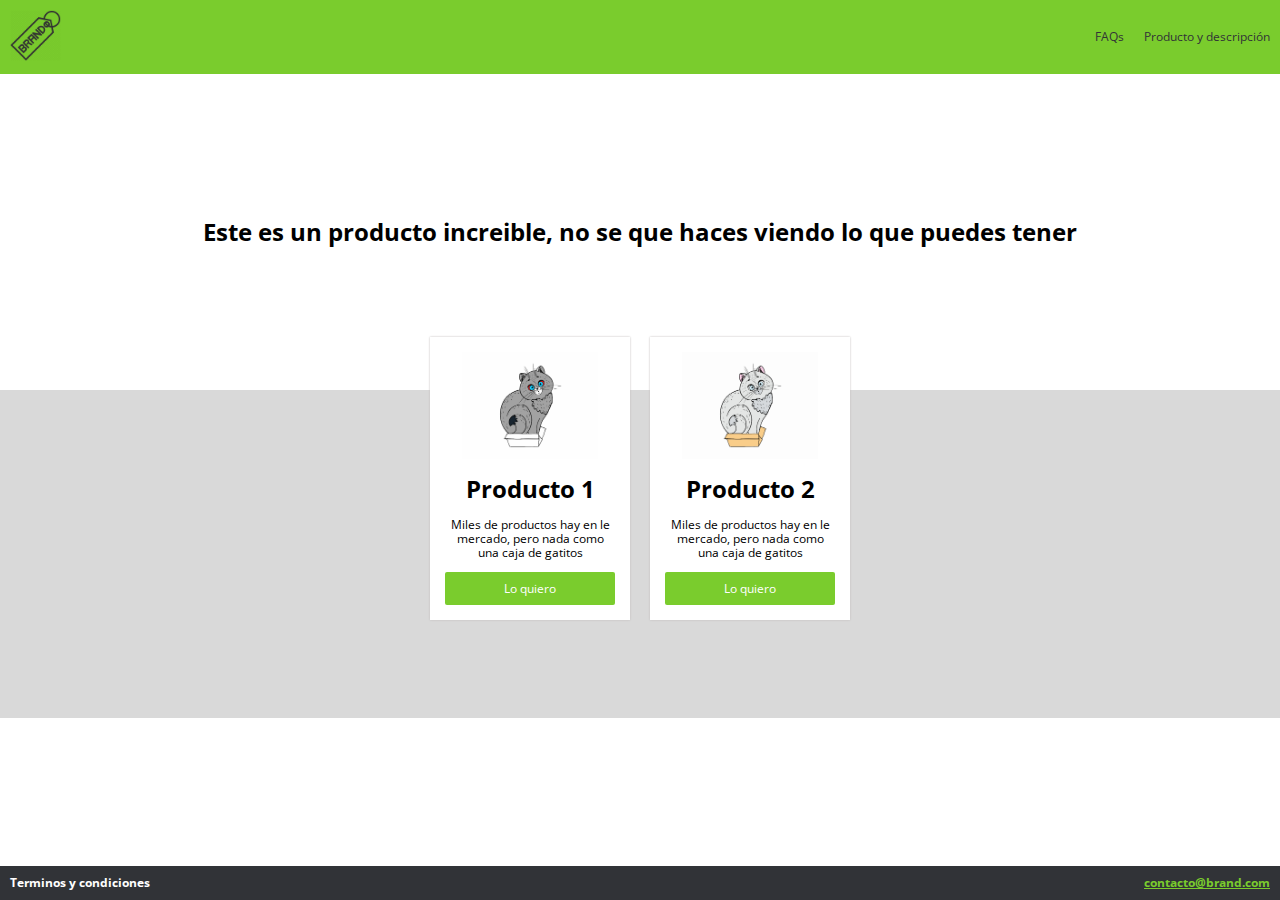
<file: index.html>
<!DOCTYPE html>
<html lang="es">
<head>
    <meta charset="UTF-8">
    <meta name="viewport" content="width=device-width, initial-scale=1.0">
    <meta http-equiv="X-UA-Compatible" content="ie=edge">
    <link rel="stylesheet" href="css/normalize.css">
    <link rel="stylesheet" href="css/estilos.css">
    <link rel="stylesheet" href="css/mobile.css">
    <link rel="stylesheet" href="css/animation.css">
    <title>BRAND</title>
</head>
<body>

    <!-- Aqui empieza el NavBar-->
    <nav class="fadeInDown">
        <div class="brand_image">
            <a href="index.html"><img src="images/logo.png" alt="Logo" style="width: 10%"></a>
        </div>
        <div class="nav_options">
            <ul>
                <li><a href="#">FAQs</a></li>
                <li><a href="producto.html">Producto y descripción</a></li>
            </ul>
        </div>
    </nav>
    <!-- Aqui termina el NavBar -->

    <div class="main_section fadeIn">
        <h1>Este es un producto increible, no se que haces viendo lo que puedes tener</h1>
    </div>

    <div class="products ">
        <div class="product fadeInUp">
            <div class="content">
                <div class="img_content">
                    <img src="images/p1.jpg" alt="" >
                </div>
                <h1>Producto 1</h1>
                <p>Miles de productos hay en le mercado, pero nada como una caja de gatitos</p>
                <a href="venta.html"><button href="" class="main_button">Lo quiero</button></a>
            </div>
        </div>

        <div class="product fadeInUp">
            <div class="content">
                <div class="img_content">
                    <img src="images/p2.jpg" alt="" >
                </div>
                <h1>Producto 2</h1>
                <p>Miles de productos hay en le mercado, pero nada como una caja de gatitos</p>
                <a href="venta.html"><button href="" class="main_button">Lo quiero</button></a>
            </div>
        </div>
    </div>

    <!-- Inicio del footer -->
    <footer>
        <div class="option"><b>Terminos y condiciones</b></div>
        <div class="option contact"><b><a href="mailto:contacto@brand.com">contacto@brand.com</a></b></div>
    </footer>
    <!-- Fin del footer -->
</body>
</html>
</file>
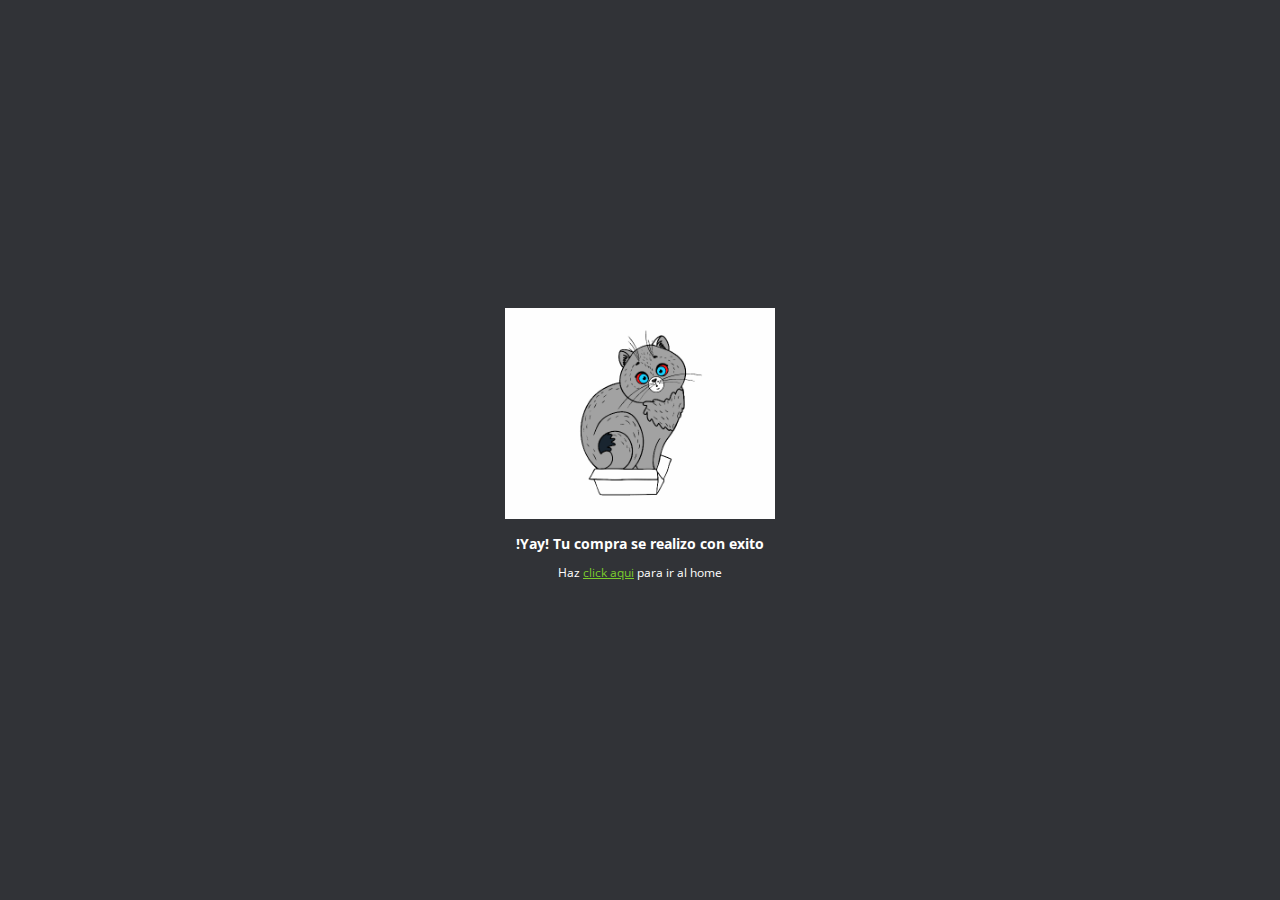
<file: exito.html>
<!DOCTYPE html>
<html lang="es">
<head>
    <meta charset="UTF-8">
    <meta name="viewport" content="width=device-width, initial-scale=1.0">
    <meta http-equiv="X-UA-Compatible" content="ie=edge">
    <link rel="stylesheet" href="css/normalize.css">
    <link rel="stylesheet" href="css/estilos.css">
    <link rel="stylesheet" href="css/animation.css">
    <link rel="stylesheet" href="css/paypal.css">
    <title>Exito</title>
</head>
<body>
    <div class="content_paypal">
        <img src="images/p1.jpg" alt="">
        <h3>!Yay! Tu compra se realizo con exito</h3>
        <p>Haz <a href="index.html">click aqui</a> para ir al home</p>
    </div>
</body>
</html>
</file>
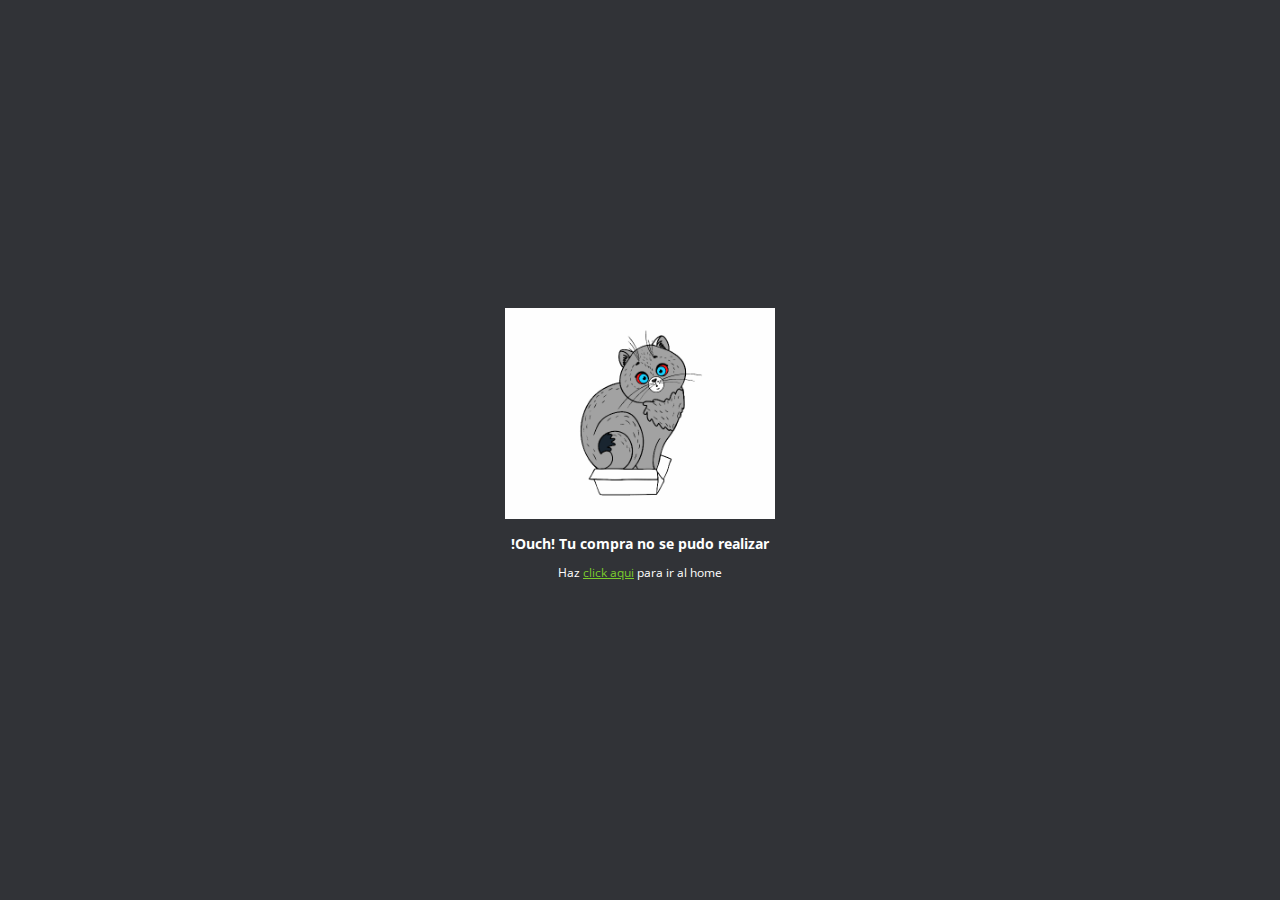
<file: falla.html>
<!DOCTYPE html>
<html lang="es">
<head>
    <meta charset="UTF-8">
    <meta name="viewport" content="width=device-width, initial-scale=1.0">
    <meta http-equiv="X-UA-Compatible" content="ie=edge">
    <link rel="stylesheet" href="css/normalize.css">
    <link rel="stylesheet" href="css/estilos.css">
    <link rel="stylesheet" href="css/animation.css">
    <link rel="stylesheet" href="css/paypal.css">
    <title>Falla</title>
</head>
<body>
    <div class="content_paypal">
        <img src="images/p1.jpg" alt="">
        <h3>!Ouch! Tu compra no se pudo realizar</h3>
        <p>Haz <a href="index.html">click aqui</a> para ir al home</p>
    </div>
</body>
</html>
</file>
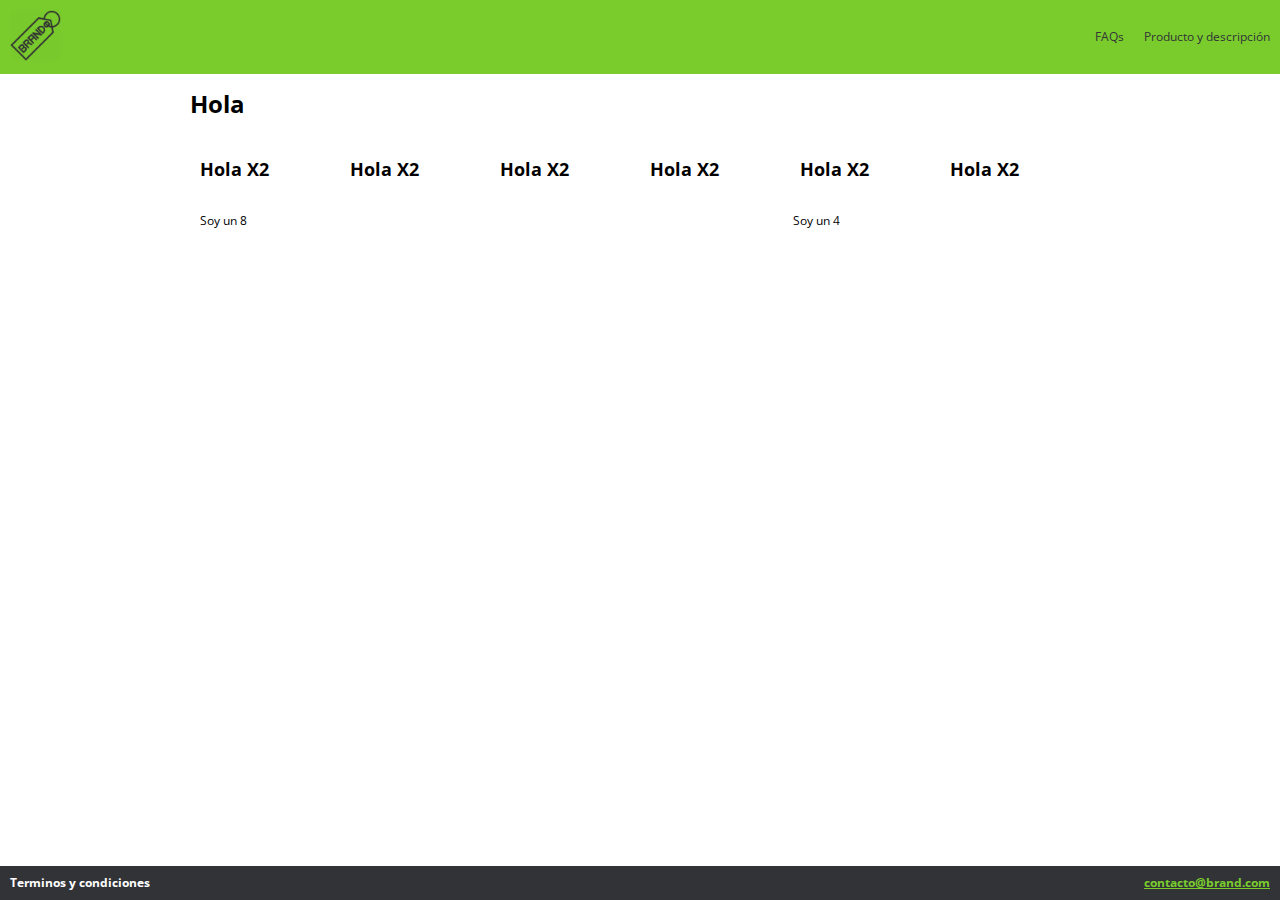
<file: producto.html>
<!DOCTYPE html>
<html lang="es">
<head>
    <meta charset="UTF-8">
    <meta name="viewport" content="width=device-width, initial-scale=1.0">
    <meta http-equiv="X-UA-Compatible" content="ie=edge">
    <link rel="stylesheet" href="css/grid.css">
    <link rel="stylesheet" href="css/animation.css">
    <link rel="stylesheet" href="css/normalize.css">
    <link rel="stylesheet" href="css/estilos.css">
    <link rel="stylesheet" href="css/mobile.css">
    
    <title>BRAND</title>
</head>
<body>

    <!-- Aqui empieza el NavBar-->
    <nav class="fadeInDown">
        <div class="brand_image">
            <a href="index.html"><img src="images/logo.png" alt="Logo" style="width: 10%"></a>
        </div>
        <div class="nav_options">
            <ul>
                <li><a href="#">FAQs</a></li>
                <li><a href="producto.html">Producto y descripción</a></li>
            </ul>
        </div>
    </nav>
    <!-- Aqui termina el NavBar -->
    <!-- Empiezan los elementos -->
    <div class="container">
        <h1>Hola</h1>
        <div class="row">
            <div class="col-2"><h2>Hola X2</h2></div>
            <div class="col-2"><h2>Hola X2</h2></div>
            <div class="col-2"><h2>Hola X2</h2></div>
            <div class="col-2"><h2>Hola X2</h2></div>
            <div class="col-2"><h2>Hola X2</h2></div>
            <div class="col-2"><h2>Hola X2</h2></div>
        </div>

        <div class="row">
            <div class="col-8">Soy un 8</div>
            <div class="col-4">Soy un 4</div>
        </div>
    </div>
    <!-- Terminan los elementos -->
    <!-- Inicio del footer -->
    <footer>
        <div class="option"><b>Terminos y condiciones</b></div>
        <div class="option contact"><b><a href="mailto:contacto@brand.com">contacto@brand.com</a></b></div>
    </footer>
    <!-- Fin del footer -->
</body>
</html>
</file>
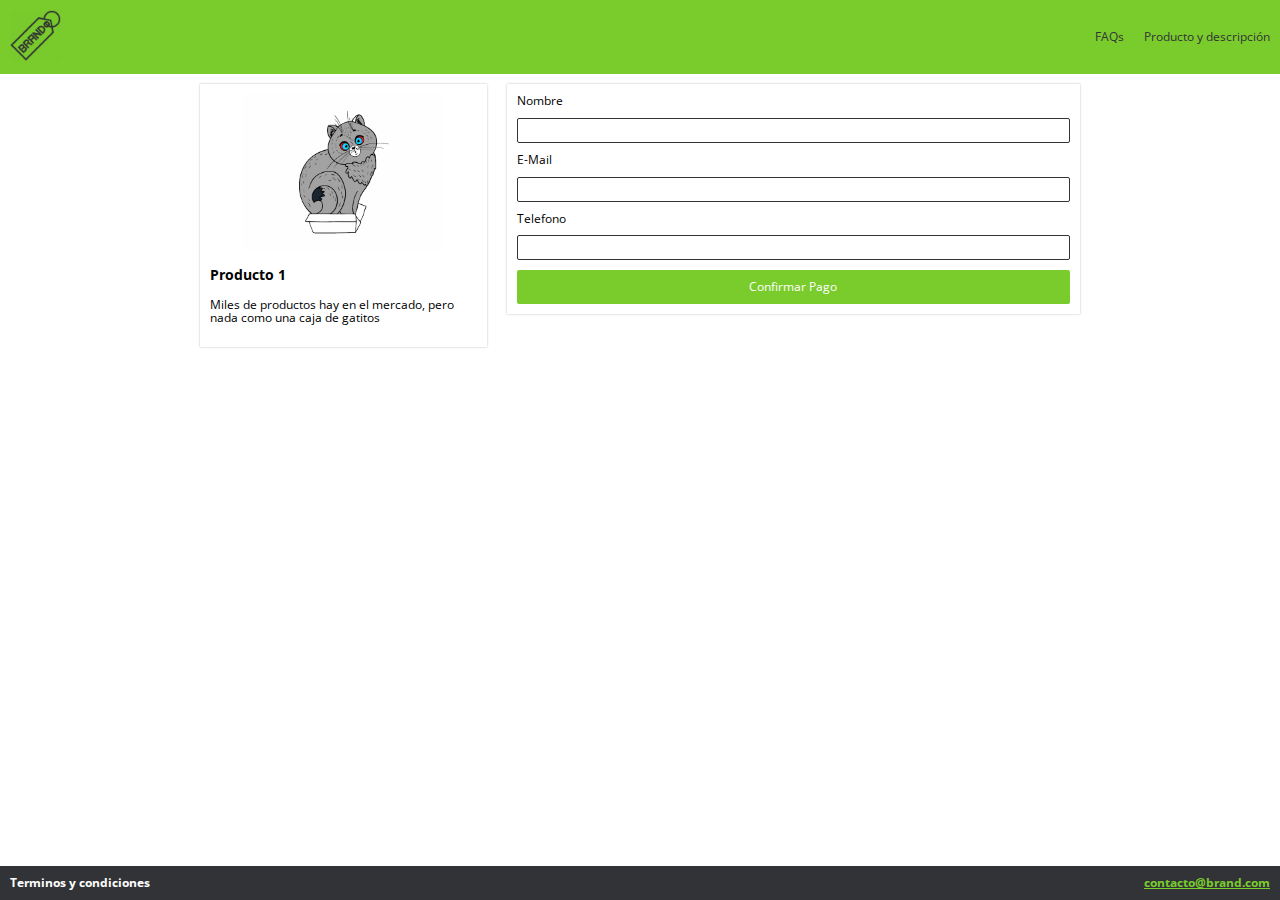
<file: venta.html>
<!DOCTYPE html>
<html lang="es">
<head>
    <meta charset="UTF-8">
    <meta name="viewport" content="width=device-width, initial-scale=1.0">
    <meta http-equiv="X-UA-Compatible" content="ie=edge">
    <link rel="stylesheet" href="css/grid.css">
    <link rel="stylesheet" href="css/animation.css">
    <link rel="stylesheet" href="css/normalize.css">
    <link rel="stylesheet" href="css/estilos.css">
    <link rel="stylesheet" href="css/mobile.css">
    
    <title>VENTA</title>
</head>
<body>

    <!-- Aqui empieza el NavBar-->
    <nav class="fadeInDown">
        <div class="brand_image">
            <a href="index.html"><img src="images/logo.png" alt="Logo" style="width: 10%"></a>
        </div>
        <div class="nav_options">
            <ul>
                <li><a href="#">FAQs</a></li>
                <li><a href="producto.html">Producto y descripción</a></li>
            </ul>
        </div>
    </nav>
    <!-- Aqui termina el NavBar -->
    <!-- Empiezan los elementos -->
    <div class="container">
        <div class="row">
            <div class="col-4">
                <div class="modulo_pago">
                    <div class="modulo_pago_imagen">
                        <img src="images/p1.jpg" alt="">
                    </div>
                    <h3>Producto 1</h3>
                    <p>Miles de productos hay en el mercado, pero nada como una caja de gatitos</p>
                </div>
            </div>
            <div class="col-8">
                <div class="modulo_pago">
                    <form action="">
                        <label for="name">Nombre</label>
                        <br>
                        <input type="text" placeholder="" name="name" class="data">
                        <br>
                        <label for="email">E-Mail</label>
                        <br>
                        <input type="text" placeholder="" name="email" class="data">
                        <br>
                        <label for="phone">Telefono</label>
                        <br>
                        <input type="text" placeholder="" name="phone" class="data">
                        <br>
                        <input type="submit" class="main_button" name="submit" value="Confirmar Pago">
                    </form>
                </div>
            </div>
        </div>
    </div>
    <!-- Terminan los elementos -->
    <!-- Inicio del footer -->
    <footer>
        <div class="option"><b>Terminos y condiciones</b></div>
        <div class="option contact"><b><a href="mailto:contacto@brand.com">contacto@brand.com</a></b></div>
    </footer>
    <!-- Fin del footer -->
</body>
</html>
</file>
<file: css/estilos.css>
@import url('https://fonts.googleapis.com/css?family=Open+Sans&display=swap');
/* Variables */
:root{
    --green-color: #7ACC2D;
    --white-color: white;
    --black-color: #313337;
    /* Tipografia */
    --normal: 12px;
    /* Espaciado */
    --space: 10px;
    /* Box Shadow */
    --box: 0 0 2px #c1bcbc;
}


/* CSS */
html{
    min-height: 100%;
    position: relative;
}

html,body{
    padding: 0px;
    margin: 0px;
    font-size: var(--normal);
    font-family: 'Open Sans', sans-serif;
    
}

.products img{
    display: block; 
    margin: 0 auto;
    max-width: 100%;
    width: 80%;
}

label{
    font-size: var(--normal);
}

/* NAVBAR */

nav{
    display: flex;
    background-color: var(--green-color);
    padding: var(--space);
    color: var(--white-color);
    justify-content: space-between;
    align-items: center;
}

nav ul{
    display: flex;
}

nav li{
    padding-left: 20px;
    list-style: none;
}

nav li a{
    color: var(--black-color);
    text-decoration: none;
}

nav li a:hover{
    color: var(--white-color);
}

/* Main Section */

.main_section{
    padding: 10%;
    text-align: center;
}

/* PRODUCTOS */
.products{
    background-image: url("../images/curve.png");
    height: 200px;
    background-size: cover;
    background-position: center top;
    padding: 5%;
    display: flex;
    justify-content: center;
    align-items: center;
}

.product{
    padding: var(--space);
    margin-top: -150px;
    max-width: 200px;
    
}

.product .content{
    background-color: var(--white-color);
    padding: 15px;
    box-shadow:var(--box);
    text-align: center;
}

.img_content{
    text-align: center;
}

.main_button{
    background-color: var(--green-color);
    width: 100%;
    padding: var(--space);
    font-size: var(--normal);
    color: var(--white-color);
    border: 0;
    cursor: pointer;
    border-radius: 2px;
}

.main_button:hover{
    background-color: #5e9e22;
}

/* VENTA */
.modulo_pago{
    background-color: var(--white-color);
    box-shadow: var(--box);
    padding: var(--space);
}

.modulo_pago_imagen{
    text-align: center;
}

.modulo_pago_imagen img{
    max-width: 200px;
}

.data{
    width: 100%;
    height: 25px;
    margin-top: var(--space);
    margin-bottom: var(--space);
    border-radius: 2px;
    border: 1px solid var(--black-color);
    box-sizing: border-box;
}


/* FOOTER */
footer{
    display: flex;
    background-color: var(--black-color);
    padding: var(--space);
    color: var(--white-color);
    justify-content: space-between;
    font-size: var(--normal);
    position: absolute;
    bottom: 0;
    width: 100%;
    box-sizing: border-box;
}

.contact a{
    color: var(--green-color);
}
</file>
<file: css/mobile.css>
@media (max-width: 600px){
    .products{
        display: inherit;
        height: auto;
    }

    .product{
        margin-top: auto;
    }

    .main_section{
        padding: 4%;
    }
}
</file>
<file: css/animation.css>
/* Animaciones */

/* Hace que salga desde la nada el texto */
.fadeIn{
    -webkit-animation-duration: 4s;
    animation-duration: 4s;
    -webkit-animation-fill-mode: both;
    animation-fill-mode: both;
    -webkit-animation-name: fadeIn;
    animation-name: fadeIn;
}

@keyframes fadeIn{
    from{
        opacity: 0;
    } 
    to{
        opacity: 1;
    }
}

/* Hace que la barra de navegacion baje hasta quedar en su lugar */
.fadeInDown{
    -webkit-animation-duration: 1s;
    animation-duration: 1s;
    -webkit-animation-fill-mode: both;
    animation-fill-mode: both;
    -webkit-animation-name: fadeInDown;
    animation-name: fadeInDown;
}

@keyframes fadeInDown{
    from{
        opacity: 0;
        -webkit-transform: translate3d(0,-100%,0);
        transform: translate3d(0,-100%,0);
    }
    to{
        opacity: 1;
        -webkit-transform: translate3d(0,0,0);
        transform: translate3d(0,0,0);
    }
}

/* Otra animacion de movimiento */
.fadeInUp{
    -webkit-animation-duration: 1s;
    animation-duration: 1s;
    -webkit-animation-fill-mode: both;
    animation-fill-mode: both;
    -webkit-animation-name: fadeInUp;
    animation-name: fadeInUp;
}

@keyframes fadeInUp{
    from{
        opacity: 0;
        -webkit-transform: translate3d(0,100%,0);
        transform: translate3d(0,100%,0);
    }
    to{
        opacity: 1;
        -webkit-transform: translate3d(0,0,0);
        transform: translate3d(0,0,0);
    }
}
</file>
<file: css/paypal.css>
body{
    background-color: var(--black-color);
    text-align: center;
    color: var(--white-color);
    display: flex;
    justify-content: center;
    align-items: center;
    height: 100vh;
}

body img{
    width: 45%;
}

.content_paypal a{
    color: var(--green-color);
}
</file>
<file: css/grid.css>
.container{
    max-width: 900px;
    margin:auto;
}

.row{
    display:flex;
}

.col-1{
    width: 8.333333333%;
}

.col-2{
    width: 16.666666667%;
}
.col-3{
    width: 24.999999999%;
}
.col-4{
    width: 33.333333332%;
}
.col-5{
    width: 41.666666665%;
}
.col-6{
    width: 49.999999998%;
}
.col-7{
    width: 58.333333331%;
}
.col-8{
    width: 66.666666664%;
}
.col-9{
    width: 74.999999997%;
}
.col-10{
    width: 83.33333333%;
}
.col-11{
    width: 91.666666663%;
}
.col-12{
    width: 100%;
}

.col-1, .col-2, .col-3, .col-4, .col-5, .col-6, .col-7, .col-8, .col-9, .col-10, .col-11, .col-12{
    padding: 10px;
}

@media (max-width: 900px){
    .row{
        display: inherit;
    }
    
    .col-1, .col-2, .col-3, .col-4, .col-5, .col-6, .col-7, .col-8, .col-9, .col-10, .col-11, .col-12{
        width: 100%;
    }
}
</file>
